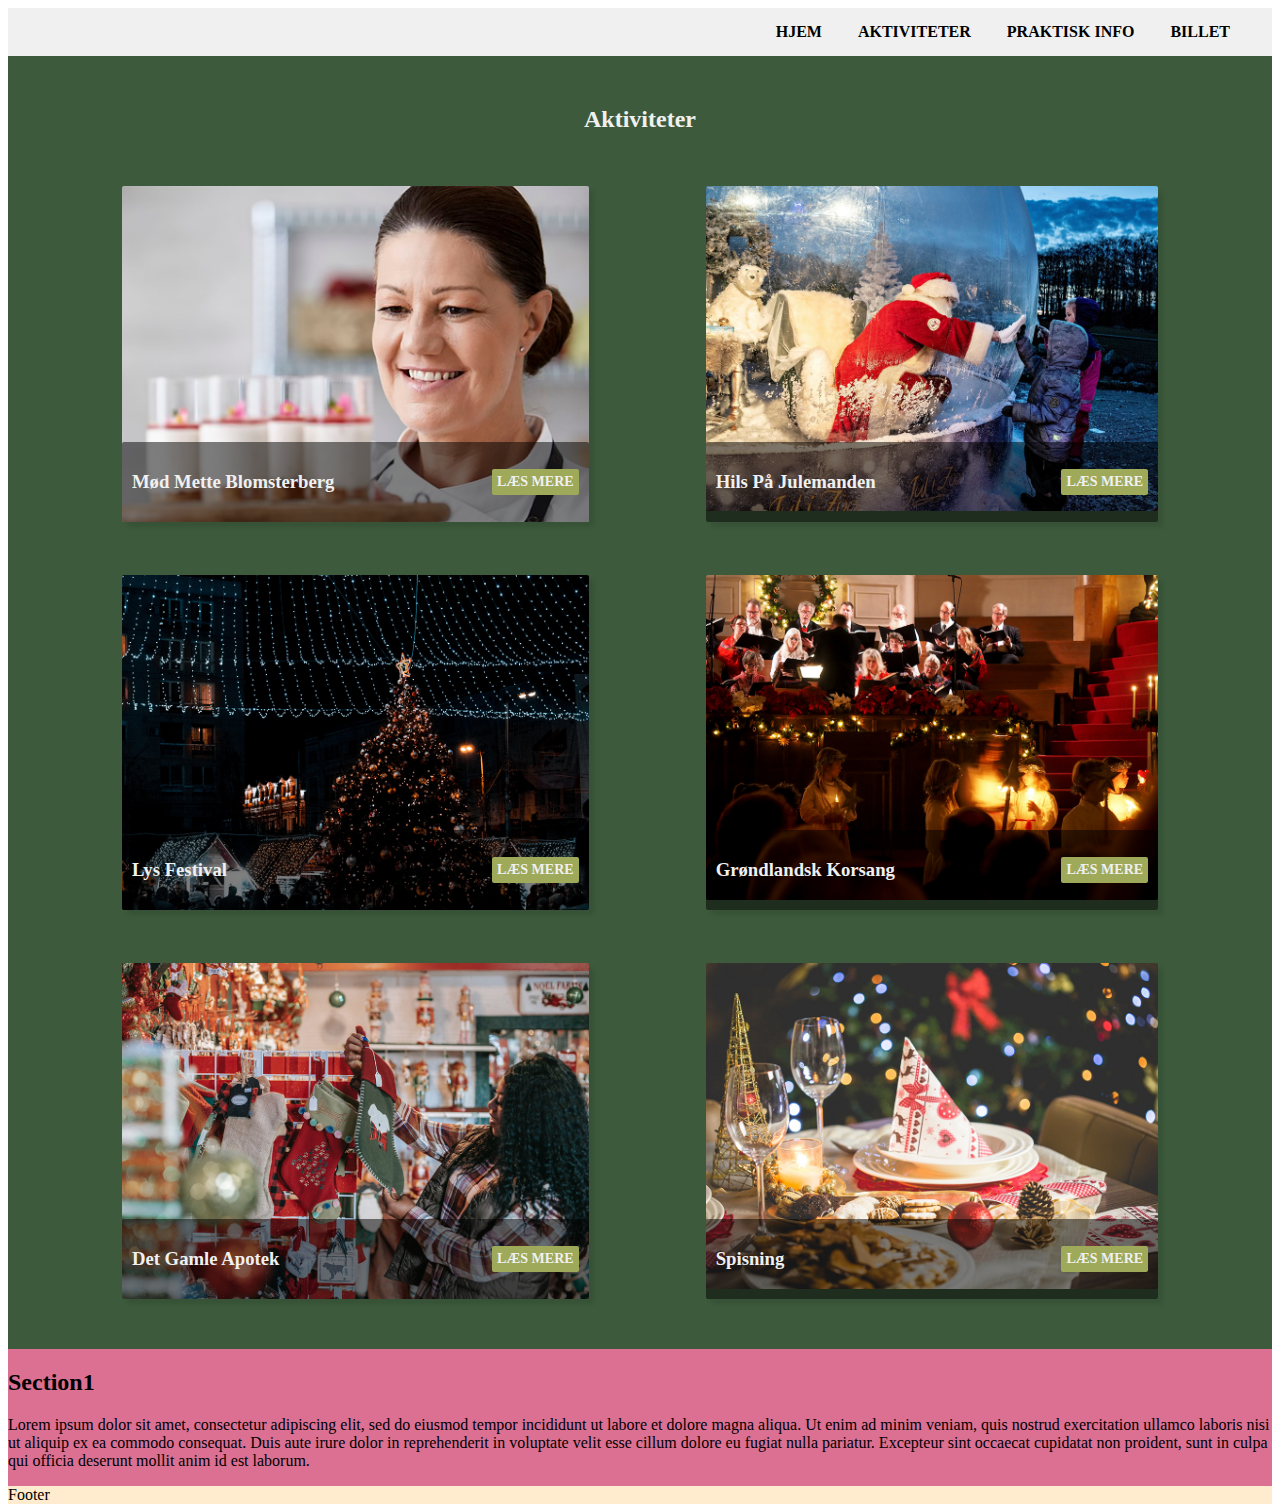
<file: index.html>
<html lang="en">

  <head>
    <meta charset="UTF-8" />
    <meta name="viewport" content="width=device-width, initial-scale=1.0" />
    <link rel="stylesheet" href="Assets/CSS/style.css" />
    <title>Grid Rubric</title>
  </head>

  <body>

    <div class="container">

      <header>
        <nav>
          <nav class="top">
            <ul>
              <li><a href="#">Hjem</a></li>
              <li><a href="aktiviteter.html">Aktiviteter</a></li>
              <li><a href="#">Praktisk info</a></li>
              <li><a href="#">Billet</a></li>
            </ul>
          </nav>
        </nav>
      </header>

      <div class="hero-section"></div>

      <main>
        <h2 class="h2-aktiviteter">Aktiviteter</h2>

        <div class="box1">
            <img src="Assets/IMG/small/metteb_small.jpg" alt="Mette blomsterberg">
            <div class="overlay">
                <h3 class="akt-title">Mød Mette Blomsterberg</h3>
                <a class="btn" title="Aktiviteter" href="aktiviteter.html">Læs mere</a>
              </div>
            </div>

        <div class="box2">
            <img src="Assets/IMG/small/santa_small.jpg" alt="Julemanden">
            <div class="overlay">
                <h3 class="akt-title">Hils På Julemanden</h3>
                <a class="btn" title="Aktiviteter" href="aktiviteter.html">Læs mere</a>
              </div>
            </div>

        <div class="box3">
            <img src="Assets/IMG/small/ambience_small.jpg" alt="Lys festival">
            <div class="overlay">
                <h3 class="akt-title">Lys Festival</h3>
                <a class="btn" title="Aktiviteter" href="aktiviteter.html">Læs mere</a>
              </div>
            </div>

        <div class="box4">
            <img src="Assets/IMG/small/choir_small.jpg" alt="Grøndlandsk korsang">
            <div class="overlay">
                <h3 class="akt-title">Grøndlandsk Korsang</h3>
                <a class="btn" title="Aktiviteter" href="aktiviteter.html">Læs mere</a>
              </div>
            </div>

        <div class="box5">
            <img src="Assets/IMG/small/christmas_shop_small.jpg" alt="Det gamle apotek">
            <div class="overlay">
                <h3 class="akt-title">Det Gamle Apotek</h3>
                <a class="btn" title="Aktiviteter" href="aktiviteter.html">Læs mere</a>
              </div>
            </div>

        <div class="box6">
            <img src="Assets/IMG/small/dinner_small.jpg" alt="Spisning">
            <div class="overlay">
                <h3 class="akt-title">Spisning</h3>
                <a class="btn" title="Aktiviteter" href="aktiviteter.html">Læs mere</a>
              </div>
            </div>
      </main>

      <section class="section1">
        <h2>Section1</h2>
        <p>
          Lorem ipsum dolor sit amet, consectetur adipiscing elit, sed do
          eiusmod tempor incididunt ut labore et dolore magna aliqua. Ut enim ad
          minim veniam, quis nostrud exercitation ullamco laboris nisi ut
          aliquip ex ea commodo consequat. Duis aute irure dolor in
          reprehenderit in voluptate velit esse cillum dolore eu fugiat nulla
          pariatur. Excepteur sint occaecat cupidatat non proident, sunt in
          culpa qui officia deserunt mollit anim id est laborum.
        </p>
      </section>

      <footer>Footer</footer>

    </div>
  </body>
</html>
</file>
<file: Assets/CSS/style.css>
@charset "utf-8"

body {
  margin: 0;
  padding: 0;
  background-color:#3d5b3c;
}

.container {
  display: grid;
  height: 100vh;
  grid-template-columns: repeat(12, 1fr);
  grid-template-rows: repeat(5, 1fr);
  grid-template-areas:
    "header header header header header header header header header header header header"
    "hero hero hero hero hero hero hero hero hero hero hero hero"
    "main main main main main main main main main main main main"
    "section1 section1 section1 section1 section1 section1 section1 section1 section1 section1 section1 section1"
    "footer footer footer footer footer footer footer footer footer footer footer footer";
}

header {
  background-color: #f0f0f0;
  padding: 10px;

  display: flex;
  justify-content: flex-end;
  align-items: center;

  grid-area: header;
}

nav {
  margin: 0;
  padding: 0;
}

ul {
  list-style-type: none;
  margin: 0;
  padding: 0;
}

li {
  text-decoration: none;
  margin: 0;
  padding: 0;
  margin-right: 2rem;
}

a {
  text-decoration: none;
  text-transform: uppercase;
  font-weight: 600;
}

nav.top ul {
  float: right;
}

nav.top ul li {
  display: inline-block;
  padding: 5px 0;
}

nav.top ul li a {
  padding: 1rem 0;
  margin: 0;
  color: #000000;

  /* background: lightblue; */
}

.hero-section {
  grid-area: hero;
}

main {
  grid-area: main;
  display: grid;
  grid-template-columns: repeat(5, 1fr) 0.1fr repeat(6, 1fr);
  grid-template-rows: 0.2 repeat(4, 1fr);
  grid-gap: 0.2rem;
  background-color: #3d5b3c;
}

.h2-aktiviteter {
  height: auto;
  width: auto;
  color: #f0f0f0;
  background-color: none;
  grid-row-start: 1;
  grid-row-end: 1;
  grid-column-start: 1;
  grid-column-end: 13;
  margin-top: 50px;
  margin-bottom: 50px;
  text-align: center;
}

.box1 {
    max-width: 100%;
    height: auto;
    border-radius: 2px;
    grid-row-start: 2;
    grid-row-end: 2;
    grid-column-start: 2;
    grid-column-end: 7;
    margin-bottom: 50px;
    box-shadow: 5px 5px 5px rgba(0, 0, 0, 0.1);
    position: relative;
}

.box2 {
    max-width: 100%;
    height: auto;
    border-radius: 2px;
    grid-row-start: 2;
    grid-row-end: 2;
    grid-column-start: 8;
    grid-column-end: 12;
    margin-bottom: 50px;
    box-shadow: 5px 5px 5px rgba(0, 0, 0, 0.1);
    position: relative;
}

.box3 {
    max-width: 100%;
    height: auto;
    border-radius: 2px;
    grid-row-start: 3;
    grid-row-end: 3;
    grid-column-start: 2;
    grid-column-end: 7;
    margin-bottom: 50px;
    box-shadow: 5px 5px 5px rgba(0, 0, 0, 0.1);
    position: relative;
}

.box4 {
    max-width: 100%;
    height: auto;
    border-radius: 2px;
    grid-row-start: 3;
    grid-row-end: 3;
    grid-column-start: 8;
    grid-column-end: 12;
    margin-bottom: 50px;
    box-shadow: 5px 5px 5px rgba(0, 0, 0, 0.1);
    position: relative;
}

.box5 {
    max-width: 100%;
    height: auto;
    border-radius: 2px;
    grid-row-start: 4;
    grid-row-end: 4;
    grid-column-start: 2;
    grid-column-end: 7;
    margin-bottom: 50px;
    box-shadow: 5px 5px 5px rgba(0, 0, 0, 0.1);
    position: relative;
}

.box6 {
    max-width: 100%;
    height: auto;
    border-radius: 2px;
    grid-row-start: 4;
    grid-row-end: 4;
    grid-column-start: 8;
    grid-column-end: 12;
    margin-bottom: 50px;
    box-shadow: 5px 5px 5px rgba(0, 0, 0, 0.1);
    position: relative;
  }

img {
    max-width: 100%;
    height: auto;
    object-fit: cover;
    border-radius: 2px;
    
}

.overlay {
  position: absolute;
  bottom: 0;
  background-color: rgba(0, 0, 0, 0.5);
  color: #f1f1f1;
  width: 100%;
  height: 80px;
  border-radius: 2px;
  display: flex;
  justify-content: center;
  align-items: center;
}

.akt-title {
    margin-left: 10px;
    color: #f0f0f0;
}

.btn {
    background: #9ea959;
    color: #f0f0f0;
    padding: 5px 5px;
    margin: auto;
    margin-right: 10px;
    border-radius: 2px;
    text-transform: uppercase;
    text-decoration: none;
    text-align: center;
    font-size: 14px;
    cursor: pointer;

}

.section1 {
  background-color: palevioletred;
  grid-area: section1;
}

footer {
  background-color: blanchedalmond;
  grid-area: footer;
}

.akt-container {
    display: grid;
    height: 100vh;
    grid-template-columns: repeat(12, 1fr);
    grid-template-rows: repeat(5, 1fr);
    grid-template-areas:
    ""

}

@media only screen and (max-width: 940px) {
  .container {
    grid-template-columns: 1fr 1fr;
    grid-template-rows: 0.4fr 2.2fr 1.2fr 1.2fr 1fr;
    grid-template-areas:
      "nav nav"
      "header header"
      "main main"
      "section1 section1"
      "footer footer";
  }
}

@media only screen and (max-width: 550px) {
  .container {
    grid-template-columns: 1fr;
    grid-template-rows: 0.4fr 0.4fr 1fr 2.2fr 1fr;
    grid-template-areas:
      "nav"
      "header"
      "main"
      "section1"
      "footer";
  }

  body {
    font-size: 3.5vw;
  }

  h1 {
    font-size: 7vw;
  }
}
</file>
